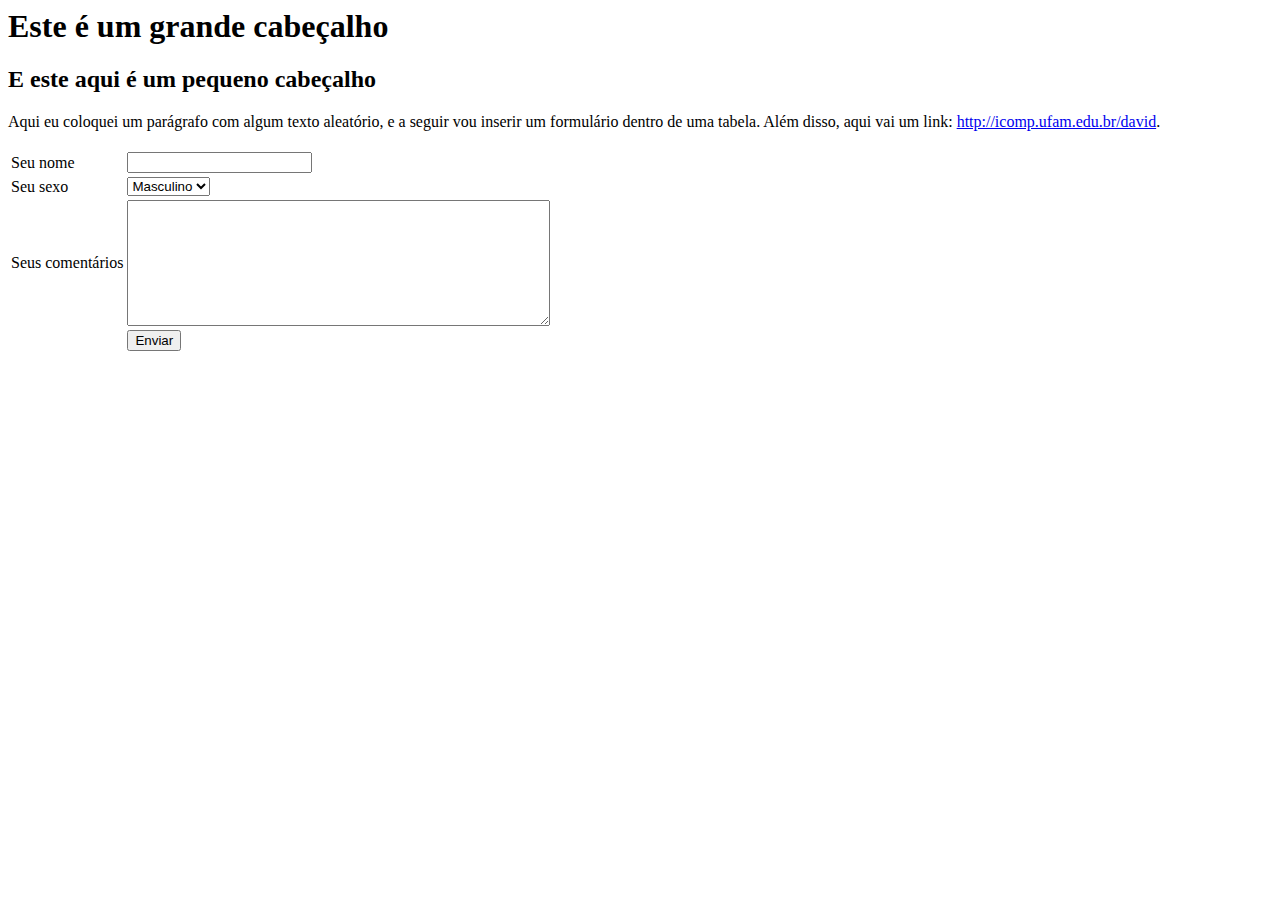
<file: TrabalhoPHP/index.html>
<html>
<head>
	<meta charset="UTF-8"/>
	<title>Minha primeira página</title>
</head>
<body>
	<h1>Este é um grande cabeçalho</h1>
	<h2>E este aqui é um pequeno cabeçalho</h2>
	<div>Aqui eu coloquei um parágrafo com algum texto aleatório, e a seguir vou inserir um formulário dentro de uma tabela. Além disso, aqui vai um link: <a href="http://icomp.ufam.edu.br/professores/david/" title="David">http://icomp.ufam.edu.br/david</a>.</div><br>
	<form action="primeirophp.php" method="get">
		<table>
			<tr>
				<td>Seu nome</td>
				<td><input type="text" name = "nome" id = "nome" /></td>
			</tr>
			<tr>
				<td>Seu sexo</td>
				<td><select  name = "sexo" id = "sexo">
						<option value = "1">Masculino</option>
						<option value = "2">Feminino</option>

					</select>
				</td>
			</tr>
			<tr>
				<td>Seus comentários</td>
				<td><textarea name = "comentarios" id = "comentarios" rows = "8" cols="50"></textarea></td>
			</tr>
			<tr>
				<td></td>
				<td><input type="submit" name = "enviar" id = "enviar" value = "Enviar" /></td>
			</tr>

		</table>
	</form>
</body>
</html>
</file>
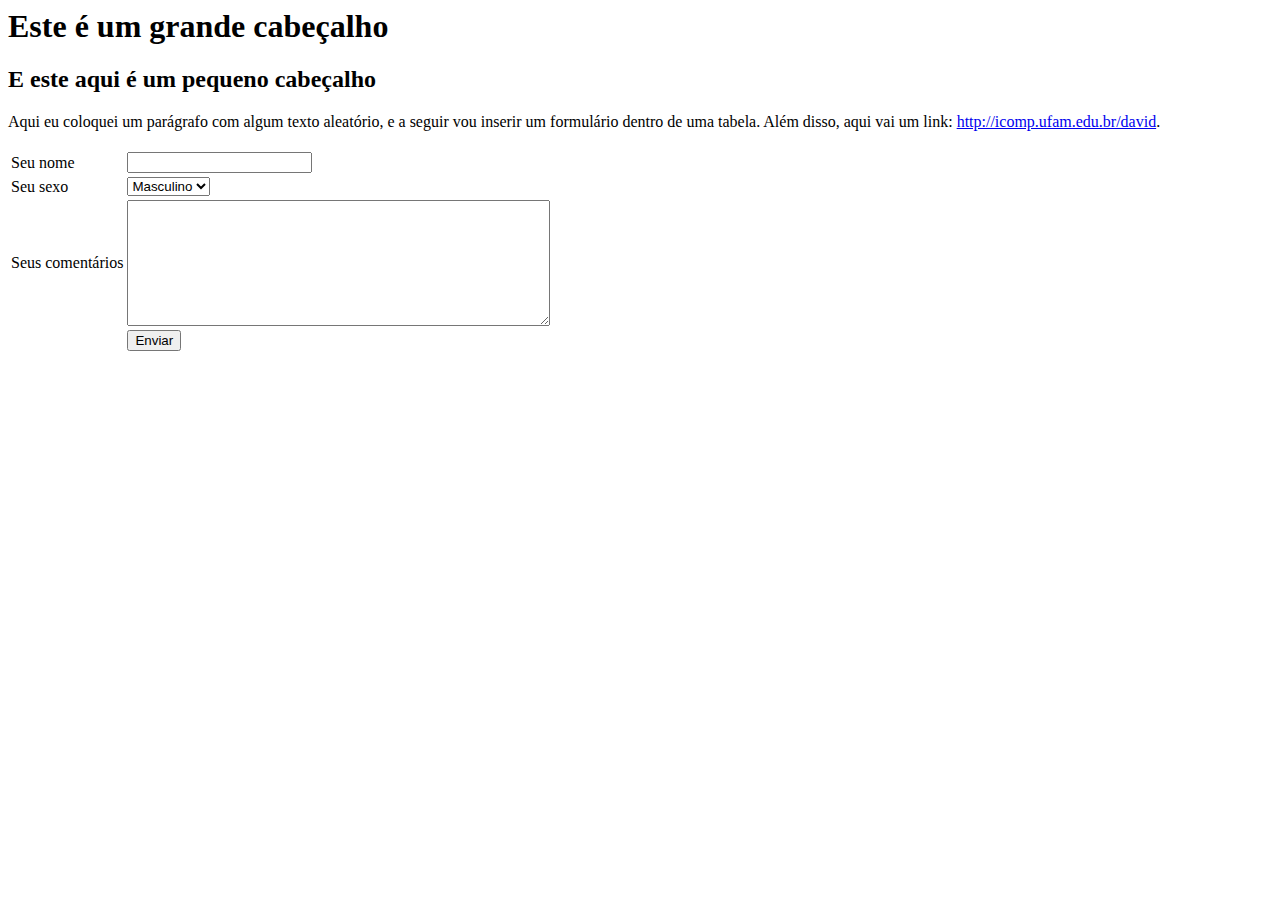
<file: minhapagina.html>
<html>
<head>
	<meta charset="UTF-8"/>
	<title>Minha primeira página</title>
</head>
<body>
	<h1>Este é um grande cabeçalho</h1>
	<h2>E este aqui é um pequeno cabeçalho</h2>
	<div>Aqui eu coloquei um parágrafo com algum texto aleatório, e a seguir vou inserir um formulário dentro de uma tabela. Além disso, aqui vai um link: <a href="http://icomp.ufam.edu.br/professores/david/" title="David">http://icomp.ufam.edu.br/david</a>.</div><br>
	<form>
		<table>
			<tr>
				<td>Seu nome</td>
				<td><input type="text" name = "nome" id = "nome" /></td>
			</tr>
			<tr>
				<td>Seu sexo</td>
				<td><select  name = "sexo" id = "sexo">
						<option value = "1">Masculino</option>
						<option value = "2">Feminino</option>

					</select> 
				</td>
			</tr>
			<tr>
				<td>Seus comentários</td>
				<td><textarea name = "comentarios" id = "comentarios" rows = "8" cols="50"></textarea></td>
			</tr>
			<tr>
				<td></td>
				<td><input type="submit" name = "enviar" id = "enviar" value = "Enviar" /></td>
			</tr>

		</table>
	</form>
</body>
</html>
</file>
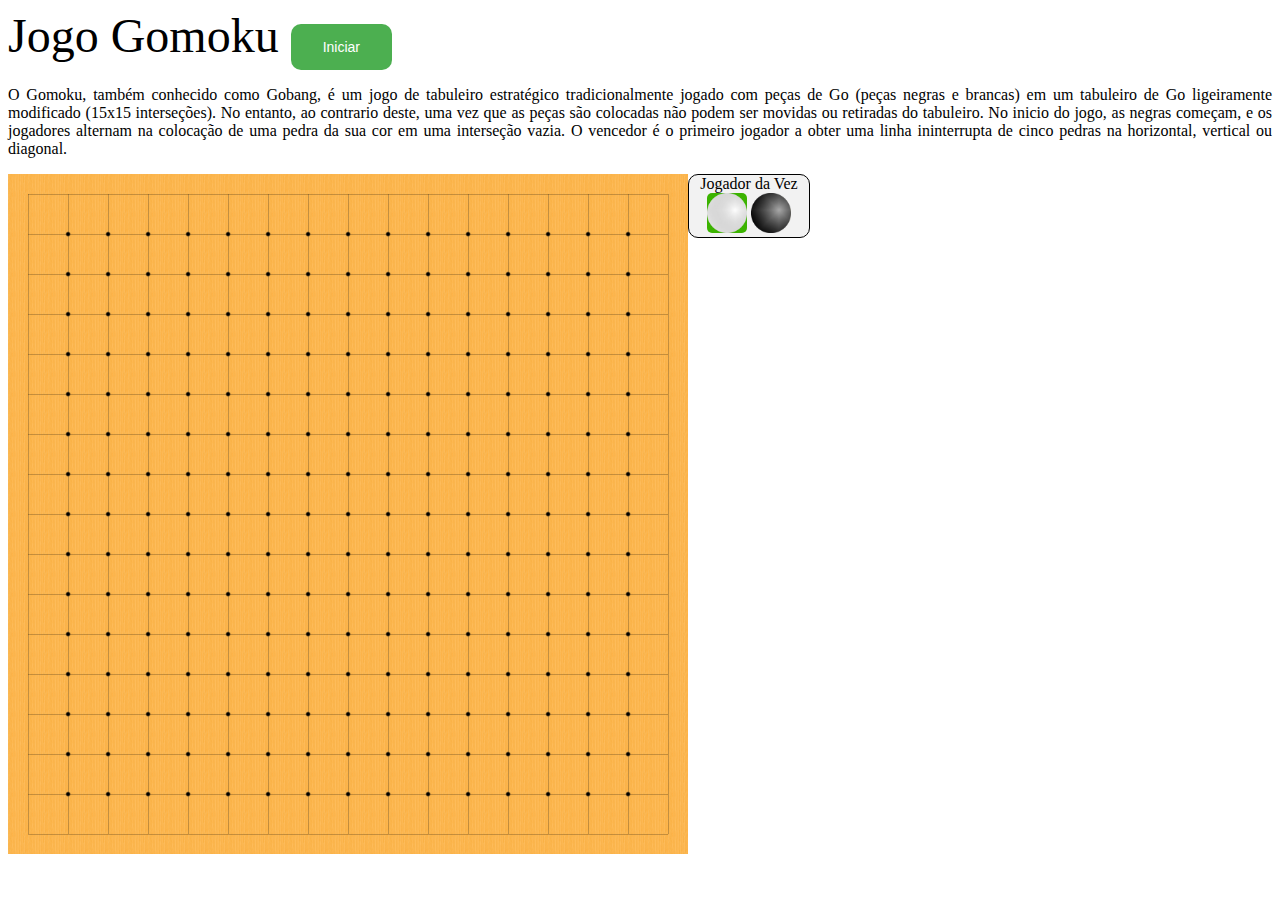
<file: Gomoku/Gomoku.html>
<!DOCTYPE html>
<html>
<head>
	<meta charset="UTF-8"/>
	<title>Gomoku - Okimoto</title>
	<link rel="stylesheet" type="text/css" href="Gomoku.css">
</head>
<body>
	<font size="15">  Jogo Gomoku  </font>
	<button id="iniciar" type="button">Iniciar</button>
	<p align="justify">O Gomoku, também conhecido como Gobang, é um jogo de
		tabuleiro estratégico tradicionalmente jogado com peças de Go (peças negras
		e brancas) em um tabuleiro de Go ligeiramente modificado (15x15 interseções).
		 No entanto, ao contrario deste, uma vez que as peças são colocadas não podem
		  ser movidas ou retiradas do tabuleiro. No inicio do jogo, as negras começam,
			 e os jogadores alternam na colocação de uma pedra da sua cor em uma
			 interseção vazia. O vencedor é o primeiro jogador a obter uma linha
			 ininterrupta de cinco pedras na horizontal, vertical ou diagonal.</p>

	<table id="tabuleiro">
	</table>

	<div id="divP1">
		<div id="jogadordavez">Jogador da Vez</div>
		<div>
			<div id="peca1">
				<img src="Image/Peça1.png">
			</div>
			<div id="peca2">
				<img src="Image/Peça2.png">
			</div>
		</div>
	</div>

	<div id="win">
		<div id="win_1">
			<div id="win_2">
					<span type"button" id="close_win">x</span>
					 <img id="winner" src="Image/Peça1.png">
				<p id="win_3">VENCEU !</p>
			</div>
		</div>
	</div>
	<script type="text/javascript" src="Gomoku.js" >
	</script>

</body>
</html>
</file>
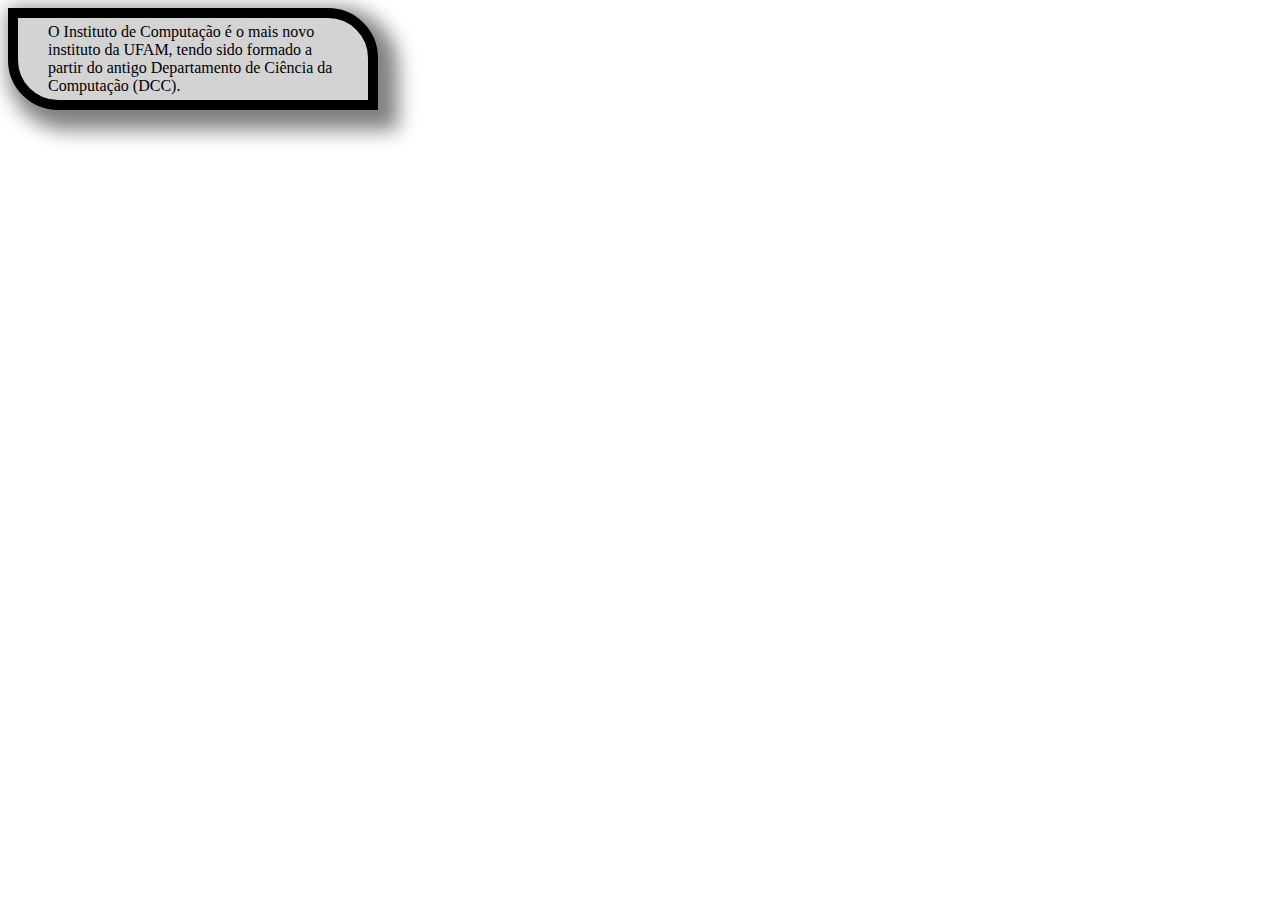
<file: TrabalhoCSS/Exercicio1.html>
<html>
<head>
	<meta charset="UTF-8"/>
	<title>Minha primeira página</title>
	<link rel="stylesheet" type="text/css" href="estilo1.css">
</head>
<body>
	<div>O Instituto de Computação é o mais novo instituto da UFAM, tendo sido formado a partir do antigo Departamento de Ciência da Computação (DCC).</div>
	
</body>
</html>
</file>
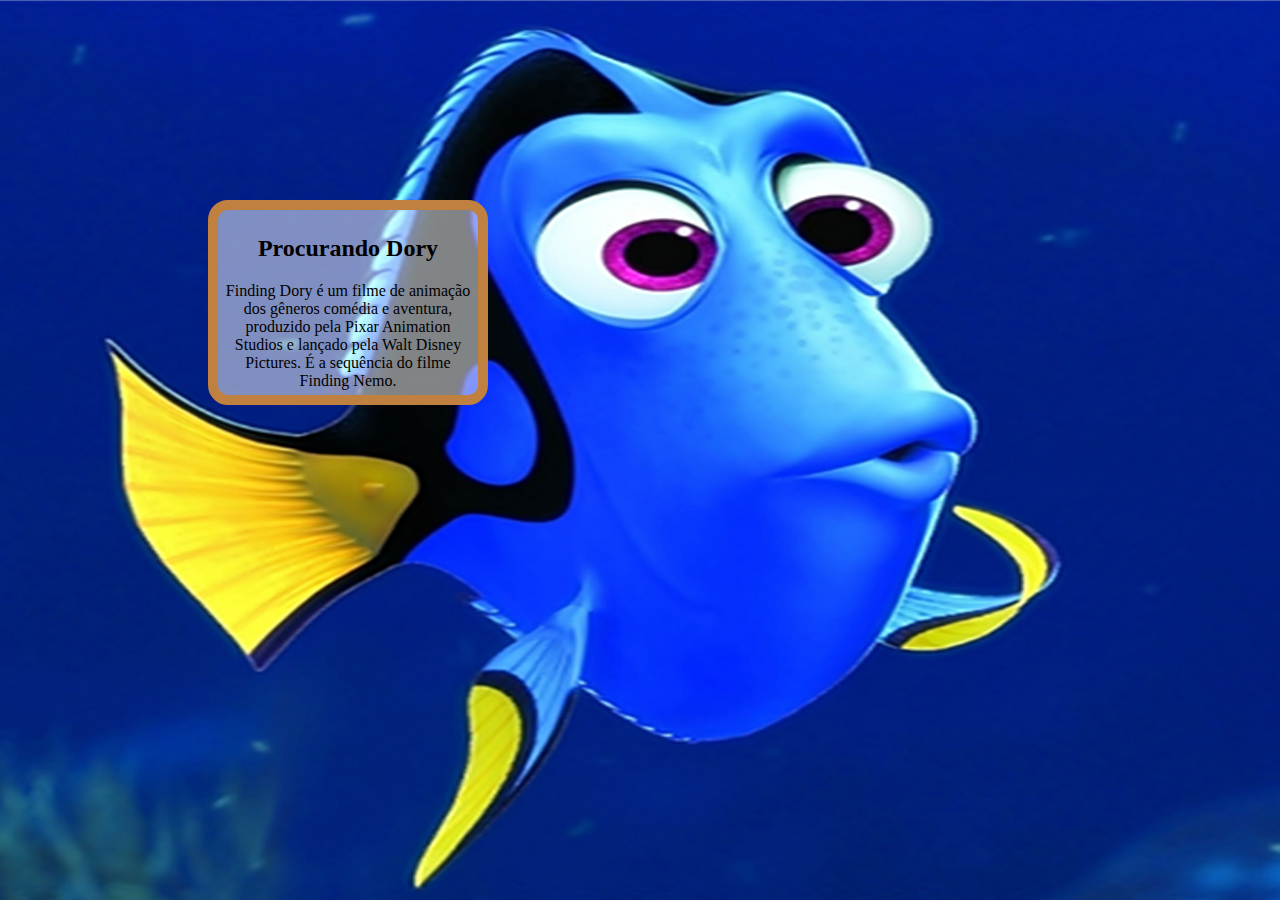
<file: TrabalhoCSS/Exercicio2.html>
<html>
<head>
	<meta charset="UTF-8"/>
	<title>Minha primeira página</title>
	<link rel="stylesheet" type="text/css" href="estilo2.css">
</head>
<body>
	<div>
		<h2>Procurando Dory</h2>
		Finding Dory é um filme de animação dos gêneros comédia e aventura, produzido pela Pixar Animation Studios e lançado pela Walt Disney Pictures. É a sequência do filme Finding Nemo.</div>
	
</body>
</html>
</file>
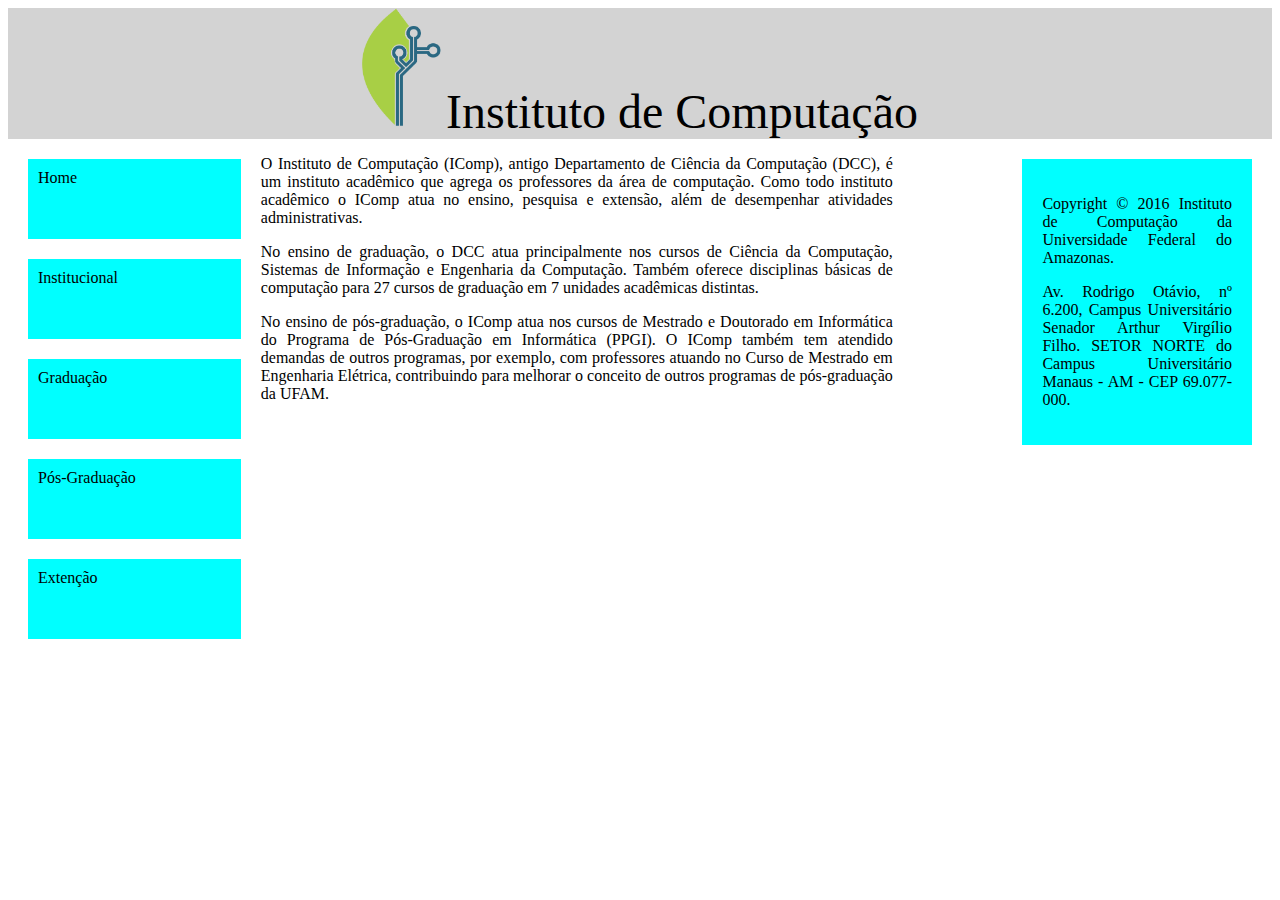
<file: TrabalhoCSS/Exercício 3/paginaicomp.html>
<html>
<head>
	<meta charset="UTF-8"/>
	<title>Propriedade Float</title>
	<link rel="stylesheet" type="text/css" href="landscape.css"
	media="screen and (min-width: 601px)">
	<link rel="stylesheet" type="text/css" href="portrait.css"
	media="screen and (max-width: 600px)">

</head>
<body>
	<div id = "outerhead">
			<img src="icomp.png" style="width:80;height:120px;">
			<font id="fontsi" size=10>Instituto de Computação</font>
		
	</div>

	<div id="divmenu">
		<div id="divitem"> Home </div>
		<div id="divitem"> Institucional </div>
		<div id="divitem"> Graduação </div>
		<div id="divitem"> Pós-Graduação </div>
		<div id="divitem"> Extenção </div>

	</div>

	<div id="divtexto">
		<p>O Instituto de Computação (IComp), antigo Departamento de Ciência da Computação (DCC),  é um instituto acadêmico que agrega os professores da área de computação. Como todo instituto acadêmico o IComp atua no ensino, pesquisa e extensão, além de desempenhar atividades administrativas. </p>

		<p>No ensino de graduação, o DCC atua principalmente nos cursos de Ciência da Computação, Sistemas de Informação e Engenharia da Computação. Também oferece disciplinas básicas de computação para 27 cursos de graduação em 7 unidades acadêmicas distintas.</p>

		<p>No ensino de pós-graduação, o IComp atua nos cursos de Mestrado e Doutorado em Informática do Programa de Pós-Graduação em Informática (PPGI). O IComp também tem atendido demandas de outros programas, por exemplo, com professores atuando no Curso de Mestrado em Engenharia Elétrica, contribuindo para melhorar o conceito de outros programas de pós-graduação da UFAM.</p>
	</div>

	<div id="divinformacoes">
		<p>Copyright © 2016 Instituto de Computação da Universidade Federal do Amazonas.</p>
		<p>Av. Rodrigo Otávio, nº 6.200, Campus Universitário Senador Arthur Virgílio Filho. SETOR NORTE do Campus Universitário Manaus - AM - CEP 69.077-000.</p>
	</div>
	
</body>
</html>
</file>
<file: Gomoku/Gomoku.css>
img{
			height: 40px;
			width: 40px;
		}

		table, td {
		    margin: 0;
		    padding: 0;
		    border: 0;
		    font-size: 100%;
		    font: inherit;
		    vertical-align: baseline;
		    line-height: 0px;
		    float: left;
		}

		#peca1{
			display: inline-block;
			background-color: #3bb300;
			height: 40px;
			width: 40px;
			border-radius: 5px;
		}
		#peca2{
			display: inline-block;
			height: 40px;
			width: 40px;
			border-radius: 5px;
		}

		#divP1{
			border: 1px solid;
			border-radius: 10px;
			width: 120px;
			float: left;
			text-align: center;
			background-color: #f2f2f2;
		}
		table {
		    border-collapse: collapse;
		    border-spacing: 0;
		}
		#tabuleiro{
			display: inline-block;
		}
		button {
	    background-color: #4CAF50;
	    border: none;
	    color: white;
	    padding: 15px 32px;
	    text-align: center;
	    text-decoration: none;
	    display: inline-block;
	    font-size: 14px;
			border-radius: 10px;
		}
		#win{
			z-index: 4;
			left:0;
			top:0;
			width: 100%;
			height: 100%;
			background-color: rgba(0,0,0,0.2);
			position: fixed;
			display: none;
		}
		#win_1{
			position: relative;
			width: 100%;
			height: 40px;
			margin-top: 150px;

		}
		#win_2{
			background-color: white;
			height: 40px;
			width: 200px;
			margin-left:40%;
		}
		#win_3{
			margin: auto;
			font-size: 20px;
			padding: 10px;
		}
		#winner{
			width: 40px;
			height: 100%;
			float: left;
		}
		#close_win{
			float: right;
			font-size: 20px;
			font-weight: bold;
			color: inherit;
			margin: 3px;
			height: 100%;
			cursor: pointer;
		}
</file>
<file: TrabalhoCSS/estilo1.css>
div {
			border: 10px solid black;
			border-top-right-radius: 50px;
			background-color: lightgray;
			border-bottom-left-radius: 50px;
			width: 300px;
			padding: 5px 20px 5px 30px;
			box-shadow: 10px 10px 20px 10px gray;
		}
</file>
<file: TrabalhoCSS/estilo2.css>
div {
			border: 10px solid #bf8040;
			border-top-right-radius: 50px;
			background-color:rgba(255,255,255,0.5);
			
			border-bottom-left-radius: 50px;
			border-radius: 20px;
			width: 250px;
			height: 175px;
			padding: 5px 5px 5px 5px;
			text-align: center;
			position: 200px 200px;
			margin-left: 200px;
			margin-top: 200px;
		}

body {
    background-image: url("doryhome.jpg");
    background-size: 100% 100%;
    background-repeat: no-repeat;
}
</file>
<file: TrabalhoCSS/Exercício 3/landscape.css>
#outerhead {
	width: 100%;
	margin-top: 5px;
	background-color: lightgray;
	text-align: center;
	vertical-align: middle;
}

#innerhead {
	width: 50%;
	margin: 0 auto;
	vertical-align: center;

}

#divmenu {
	float: left;
	width: 20%;
}


#divitem {
	background-color: cyan;
	padding: 10px;
	margin: 20px;
	height: 60px;
	vertical-align: ;

}
#divtexto{
	float: left;
	width: 50%;
	text-align: justify;
}

#divinformacoes {
	float: right;
	width: 15%;
	position: relative;
	background-color: cyan;
	margin: 20px;
	padding: 20px;
	text-align: justify;
}
</file>
<file: TrabalhoCSS/Exercício 3/portrait.css>
#outerhead {
	width: 100%;
	height: 200px;
	margin-top: 5px;
	background-color: lightgray;
	text-align: center;
	vertical-align: middle;
	float: inherit;
}

#innerhead {
	width: 50%;
	margin: 0 auto;
	vertical-align: center;

}

#divmenu {
	float: inherit;
	width: 100%;
	position: relative;
}

#divitem {
	background-color: cyan;
	margin: 5px;
}
#divtexto{
	float: inherit;
	width: 100%;
	text-align: justify;
}

#divinformacoes {
	float: inherit;
	width: 100%;
	background-color: cyan;
	text-align: justify;
}
</file>
